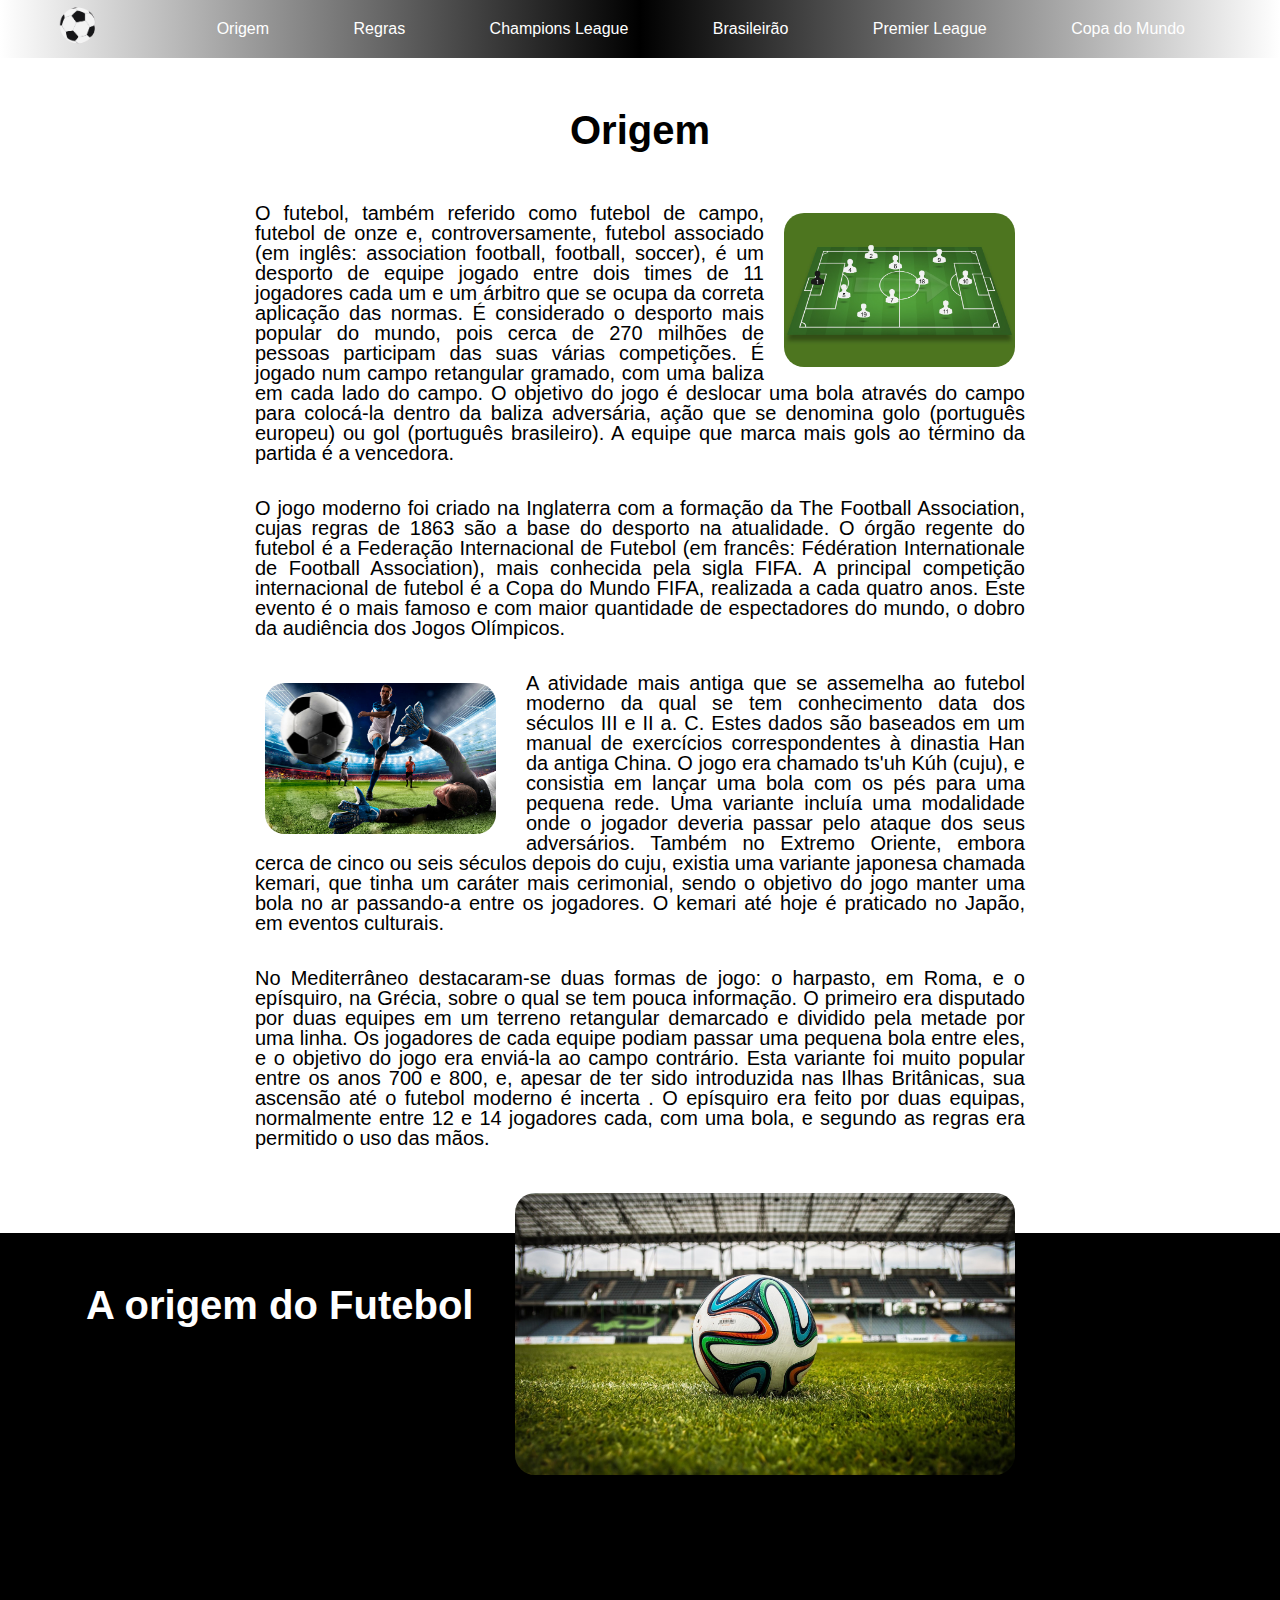
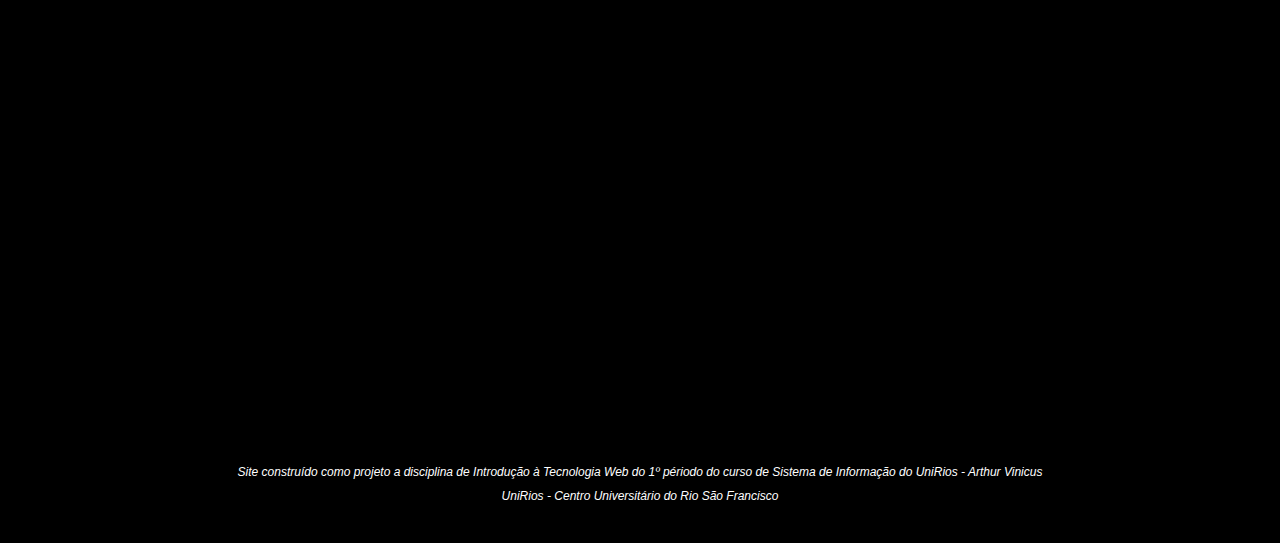
<file: index.html>
<!DOCTYPE html>
<html lang="pt-br">

<head>
    <title>Fute do HTML</title>
    <meta charset="UTF-8">
    <meta http-equiv="X-UA-Compatible" content="IE=edge">
    <meta name="viewport" content="width=device-width, initial-scale=1.0">
    <link rel="stylesheet" type="text/css" href="css/style.css">
    <link rel="stylesheet" href="plugins/jquery.bxslider.css">
    <link rel="stylesheet" href="plugins/magnific-popup.css">
    <script src="plugins/jquery.min.js"></script>
    <script src="plugins/jquery.bxslider.min.js"></script>
    <script src="plugins/jquery.magnific-popup.min.js"></script>
    <script>
        $(document).ready(function () {
            $('.slider').bxSlider({
                mode: 'horizontal',
                captions: true,
                //slideWidth: 1000,
                auto: true,
                pager: true,
                controls: true,
            });
        });
    </script>
</head>

<body>
    <main>
        <!--------------------------------------- CABEÇALHO ----------------------------------------------------->
        <header id="cabecalho">
            <div class="container">
                <img src="imagens/principal/logo_bola_branca.png" id="logo">
                <nav id="menu">
                    <ul>
                        <li> <a href="#">Origem</a></li>
                        <li> <a href="internas/regras.html">Regras</a></li>
                        <li> <a href="internas/champions.html">Champions League</a></li>
                        <li> <a href="internas/brasileirao.html">Brasileirão</a></li>
                        <li> <a href="internas/premier.html">Premier League</a></li>
                        <li> <a href="internas/copa do mundo.html">Copa do Mundo</a></li>
                    </ul>
                </nav>
            </div>
        </header>
        <!-------------------------------------- CONTEUDO -------------------------------------------------->
        <section id="conteudo">
            <div class="container">
                <h1 class="titulo-home">Origem</h1>
                <img src="imagens/principal/Taticas-no-futebol.jpg" id="foto-01">
                <p>O futebol, também referido como futebol de campo, futebol de onze e, controversamente, futebol
                    associado (em inglês: association football, football, soccer), é um desporto de equipe jogado entre
                    dois times de 11 jogadores cada um e um árbitro que se ocupa da correta aplicação das normas. É
                    considerado o desporto mais popular do mundo, pois cerca de 270 milhões de pessoas participam das
                    suas várias competições. É jogado num campo retangular gramado, com uma baliza em cada lado do
                    campo. O objetivo do jogo é deslocar uma bola através do campo para colocá-la dentro da baliza
                    adversária, ação que se denomina golo (português europeu) ou gol (português brasileiro). A equipe
                    que marca mais gols ao término da partida é a vencedora.</p>

                <p>O jogo moderno foi criado na Inglaterra com a formação da The Football Association, cujas regras de
                    1863 são a base do desporto na atualidade. O órgão regente do futebol é a Federação Internacional de
                    Futebol (em francês: Fédération Internationale de Football Association), mais conhecida pela sigla
                    FIFA. A principal competição internacional de futebol é a Copa do Mundo FIFA, realizada a cada
                    quatro anos. Este evento é o mais famoso e com maior quantidade de espectadores do mundo, o dobro da
                    audiência dos Jogos Olímpicos.</p>
                <img src="imagens/principal/imagens-2.jpg" id="foto-02">

                <p>A atividade mais antiga que se assemelha ao futebol moderno da qual se tem conhecimento data dos
                    séculos III e II a. C. Estes dados são baseados em um manual de exercícios correspondentes à
                    dinastia Han da antiga China. O jogo era chamado ts'uh Kúh (cuju), e consistia em lançar uma bola
                    com os pés para uma pequena rede. Uma variante incluía uma modalidade onde o jogador deveria passar
                    pelo ataque dos seus adversários. Também no Extremo Oriente, embora cerca de cinco ou seis séculos
                    depois do cuju, existia uma variante japonesa chamada kemari, que tinha um caráter mais cerimonial,
                    sendo o objetivo do jogo manter uma bola no ar passando-a entre os jogadores. O kemari até hoje é
                    praticado no Japão, em eventos culturais.</p>

                <p>No Mediterrâneo destacaram-se duas formas de jogo: o harpasto, em Roma, e o epísquiro, na Grécia,
                    sobre o qual se tem pouca informação. O primeiro era disputado por duas equipes em um terreno
                    retangular demarcado e dividido pela metade por uma linha. Os jogadores de cada equipe podiam passar
                    uma pequena bola entre eles, e o objetivo do jogo era enviá-la ao campo contrário. Esta variante foi
                    muito popular entre os anos 700 e 800, e, apesar de ter sido introduzida nas Ilhas Britânicas, sua
                    ascensão até o futebol moderno é incerta . O epísquiro era feito por duas equipas, normalmente entre
                    12 e 14 jogadores cada, com uma bola, e segundo as regras era permitido o uso das mãos.</p>
                <img src="imagens/principal/foto-1.jpg" id="foto-03">
            </div>
        </section>
        <!--------------------------------------- VIDEO ----------------------------------------------------->
        <section id="video">
            <div class="container">
                <h2 class="titulo-secao">A origem do Futebol</h2>
                <iframe width="560" height="315" src="https://www.youtube.com/embed/dx-OQdxW9Io"
                    title="YouTube video player" frameborder="0"
                    allow="accelerometer; autoplay; clipboard-write; encrypted-media; gyroscope; picture-in-picture"
                    allowfullscreen></iframe>
            </div>

        </section>


    </main>
    <!--------------------------------------- RODAPE ----------------------------------------------------->
    <footer id="rodape">
        <address>
            <p>Site construído como projeto a disciplina de Introdução à Tecnologia Web do 1º périodo do curso de
                Sistema de Informação do UniRios - Arthur Vinicus</p>
            <p><a href="http://www.unirios.edu.br">UniRios - Centro Universitário do Rio São Francisco</a></p>
        </address>

    </footer>
</body>

</html>
</file>
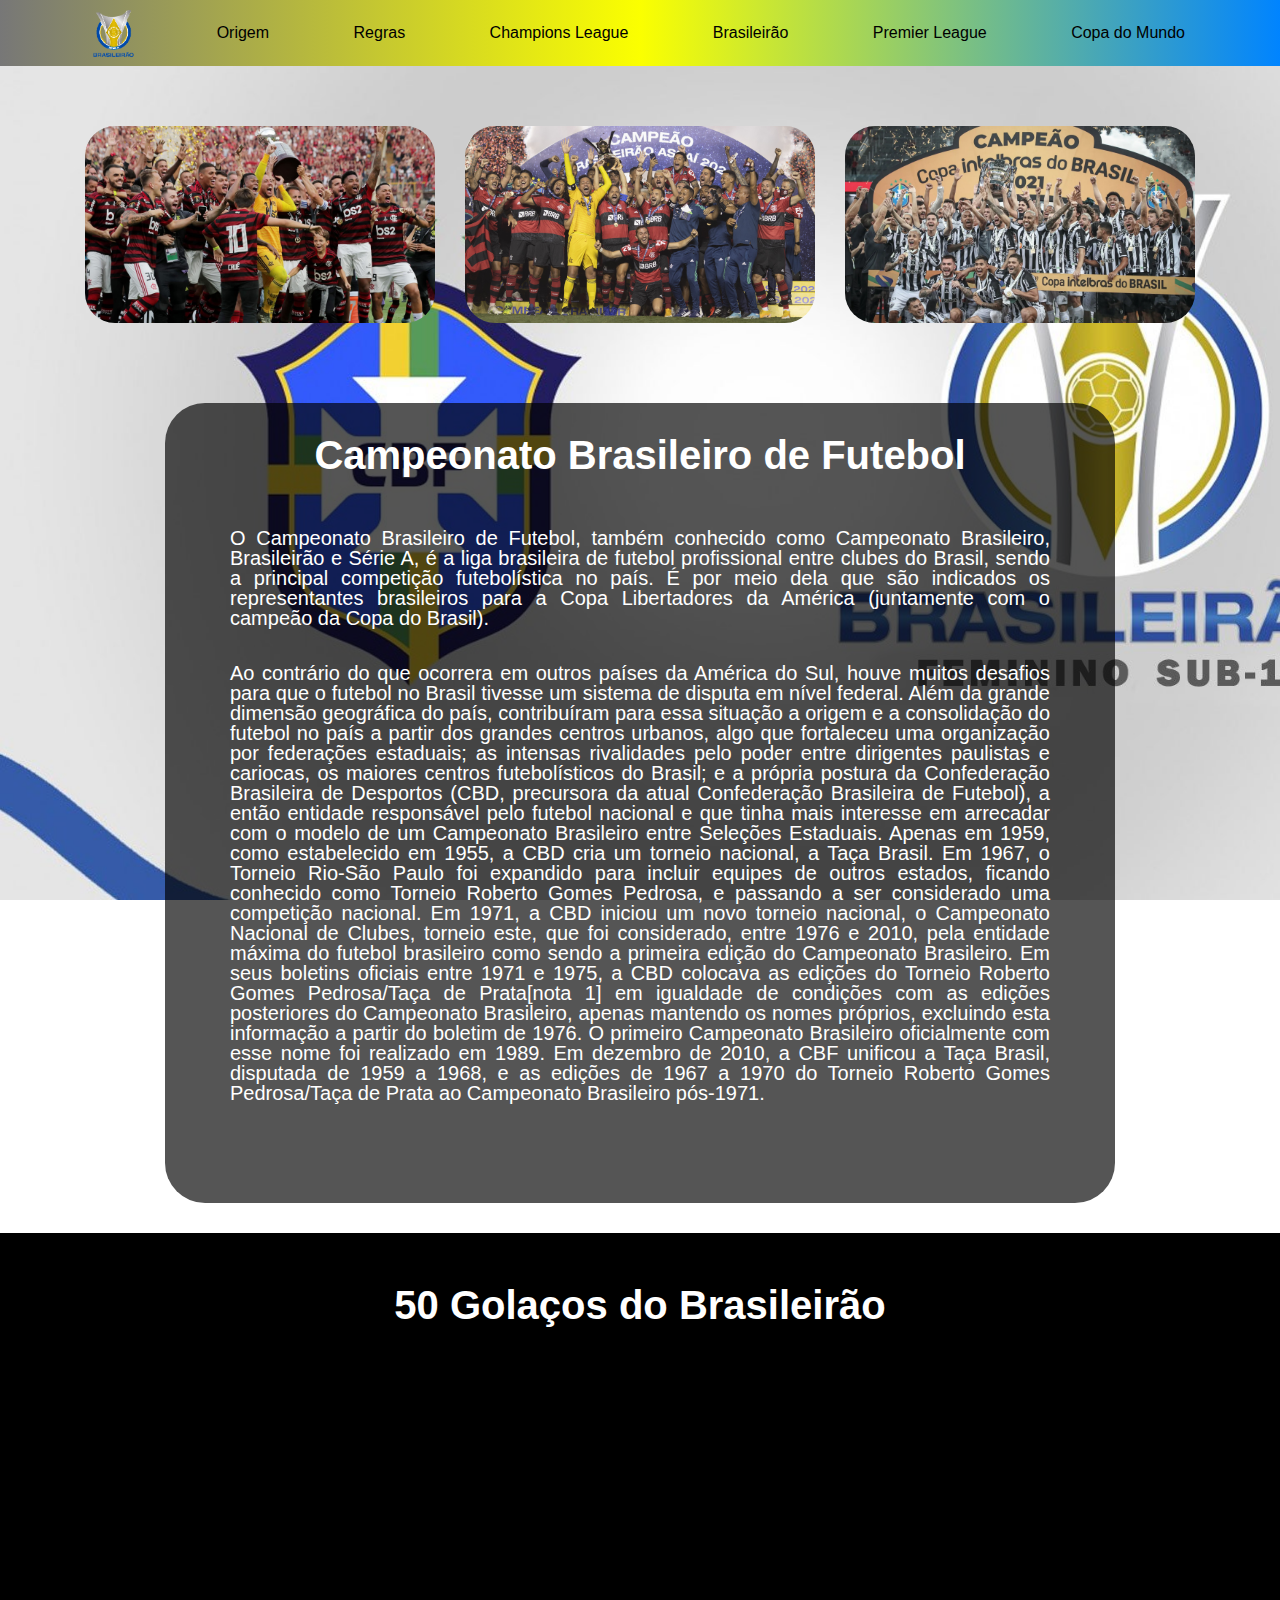
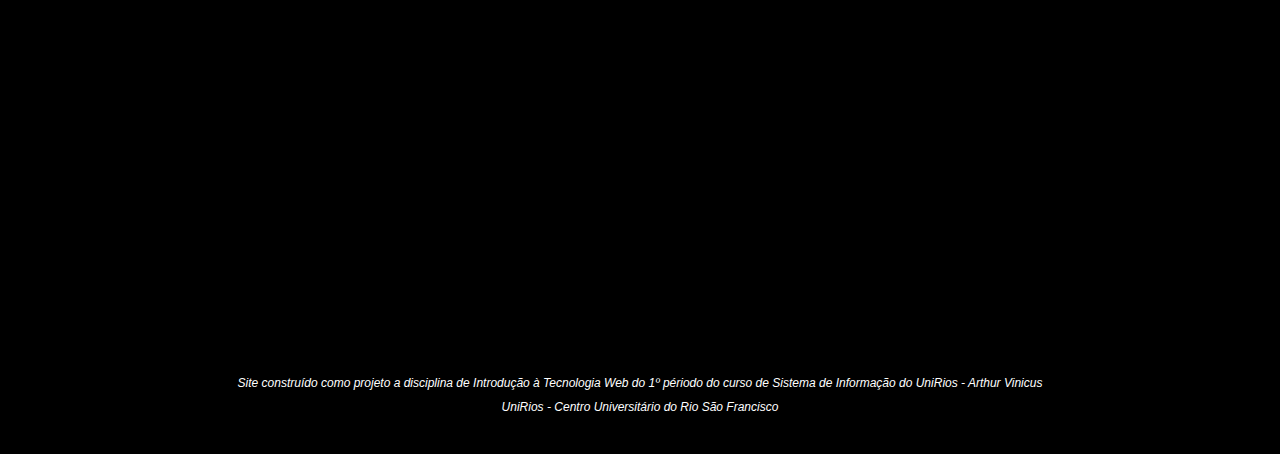
<file: internas/brasileirao.html>
<!DOCTYPE html>
<html lang="pt-br">

<head>
    <title>Fute do HTML</title>
    <meta charset="UTF-8">
    <meta http-equiv="X-UA-Compatible" content="IE=edge">
    <meta name="viewport" content="width=device-width, initial-scale=1.0">
    <link rel="stylesheet" type="text/css" href="../css/brasileirao.css">

    <link rel="stylesheet" href="../plugins/jquery.bxslider.css">
    <link rel="stylesheet" href="../plugins/magnific-popup.css">

    <script src="../plugins/jquery.min.js"></script>
    <script src="../plugins/jquery.bxslider.min.js"></script>
    <script src="../plugins/jquery.magnific-popup.min.js"></script>
    <script>
        $(document).ready(function () {
            $('.slider').bxSlider({
                mode: 'horizontal',
                captions: true,
                //slideWidth: 1000,
                auto: true,
                pager: true,
                controls: true,
            });
            $('#galeria-fotos').magnificPopup({
                delegate: 'a',
                type: 'image',
                closeOnContentClick: false,
                closeBtnInside: false,
                mainClass: 'mfp-with-zoom mfp-img-mobile',
                image: {
                    verticalFit: true,
                    titleSrc: function (item) {
                    }
                },
                gallery: {
                    enabled: true
                },
                zoom: {
                    enabled: true,
                    duration: 300, // don't foget to change the duration also in CSS
                    opener: function (element) {
                        return element.find('img');
                    }
                }

            });
        });
    </script>
</head>

<body>
    <main>
        <!-------------------------------- CABEÇALHO ---------------------------------------->
        <header id="cabecalho">
            <div class="container">
                <img src="../imagens/brasileirao/logo_brasileirao.png" id="logo">
                <nav id="menu">
                    <ul>
                        <li> <a href="../index.html">Origem</a></li>
                        <li> <a href="../internas/regras.html">Regras</a></li>
                        <li> <a href="../internas/champions.html">Champions League</a></li>
                        <li> <a href="../internas/brasileirao.html">Brasileirão</a></li>
                        <li> <a href="../internas/premier.html">Premier League</a></li>
                        <li> <a href="../internas/copa do mundo.html">Copa do Mundo</a></li>
                    </ul>
                </nav>
            </div>
        </header>
        <!--------------------------------------- FOTOS ----------------------------------------------------->
        <section id="fotos">
            <div class="container">
                <div id="galeria-fotos">
                    <a href="../imagens/brasileirao/campeao_2019.jpg" title="campeão 2019"><img
                        src="../imagens/brasileirao/campeao_2019.jpg"></a>

                    <a href="../imagens/brasileirao/campeao_2020.jpg" title="campeão 2020"><img
                        src="../imagens/brasileirao/campeao_2020.jpg"></a>

                    <a href="../imagens/brasileirao/campeao_2021.jpg" title="campeão 2021"><img
                        src="../imagens/brasileirao/campeao_2021.jpg"></a>
                </div>
            </div>
        </section>

        <!--------------------------------------- CONTEUDO ----------------------------------------------------->
        <section id="conteudo">
            <div class="container">
                <h1 class="titulo-home">Campeonato Brasileiro de Futebol</h1>
                <P>O Campeonato Brasileiro de Futebol, também conhecido como Campeonato Brasileiro, Brasileirão e Série
                    A,
                    é a liga brasileira de futebol profissional entre clubes do Brasil, sendo a principal competição
                    futebolística no país. É por meio dela que são indicados os representantes brasileiros para a Copa
                    Libertadores da América (juntamente com o campeão da Copa do Brasil).</P>

                <P>Ao contrário do que ocorrera em outros países da América do Sul, houve muitos desafios para que o
                    futebol no Brasil tivesse um sistema de disputa em nível federal. Além da grande dimensão geográfica
                    do país, contribuíram para essa situação a origem e a consolidação do futebol no país a partir dos
                    grandes centros urbanos, algo que fortaleceu uma organização por federações estaduais; as intensas
                    rivalidades pelo poder entre dirigentes paulistas e cariocas, os maiores centros futebolísticos do
                    Brasil; e a própria postura da Confederação Brasileira de Desportos (CBD, precursora da atual
                    Confederação Brasileira de Futebol), a então entidade responsável pelo futebol nacional e que tinha
                    mais
                    interesse em arrecadar com o modelo de um Campeonato Brasileiro entre Seleções Estaduais. Apenas em
                    1959, como estabelecido em 1955, a CBD cria um torneio nacional, a Taça Brasil. Em 1967, o
                    Torneio Rio-São Paulo foi expandido para incluir equipes de outros estados, ficando conhecido como
                    Torneio Roberto Gomes Pedrosa, e passando a ser considerado uma competição nacional. Em 1971, a CBD
                    iniciou um novo torneio nacional, o Campeonato Nacional de Clubes, torneio este, que foi
                    considerado,
                    entre 1976 e 2010, pela entidade máxima do futebol brasileiro como sendo a primeira edição do
                    Campeonato
                    Brasileiro. Em seus boletins oficiais entre 1971 e 1975, a CBD colocava as edições do Torneio
                    Roberto
                    Gomes Pedrosa/Taça de Prata[nota 1] em igualdade de condições com as edições posteriores do
                    Campeonato
                    Brasileiro, apenas mantendo os nomes próprios, excluindo esta informação a partir
                    do boletim de 1976. O primeiro Campeonato Brasileiro oficialmente com esse nome foi realizado em
                    1989. Em dezembro de 2010, a CBF unificou a Taça Brasil, disputada de 1959 a 1968, e as edições de
                    1967 a 1970 do Torneio Roberto Gomes Pedrosa/Taça de Prata ao Campeonato Brasileiro
                    pós-1971.</P>
                    
                </div>
    
            </section>
            <!--------------------------------------- VIDEO ----------------------------------------------------->
        <section id="video">
            <div class="container">
                <h2 class="titulo-secao">50 Golaços do Brasileirão</h2>
                <iframe width="560" height="315" src="https://www.youtube.com/embed/-8VKc1biRQg" title="YouTube video player" frameborder="0" allow="accelerometer; autoplay; clipboard-write; encrypted-media; gyroscope; picture-in-picture" allowfullscreen></iframe>d
            </div>
        </section>
    </main>
    <!--------------------------------------- RODAPE ----------------------------------------------------->
    <footer id="rodape">
        <address>
            <p>Site construído como projeto a disciplina de Introdução à Tecnologia Web do 1º périodo do curso de
                Sistema de Informação do UniRios - Arthur Vinicus</p>
            <p><a href="http://www.unirios.edu.br">UniRios - Centro Universitário do Rio São Francisco</a></p>
        </address>

</body>

</html>
</file>
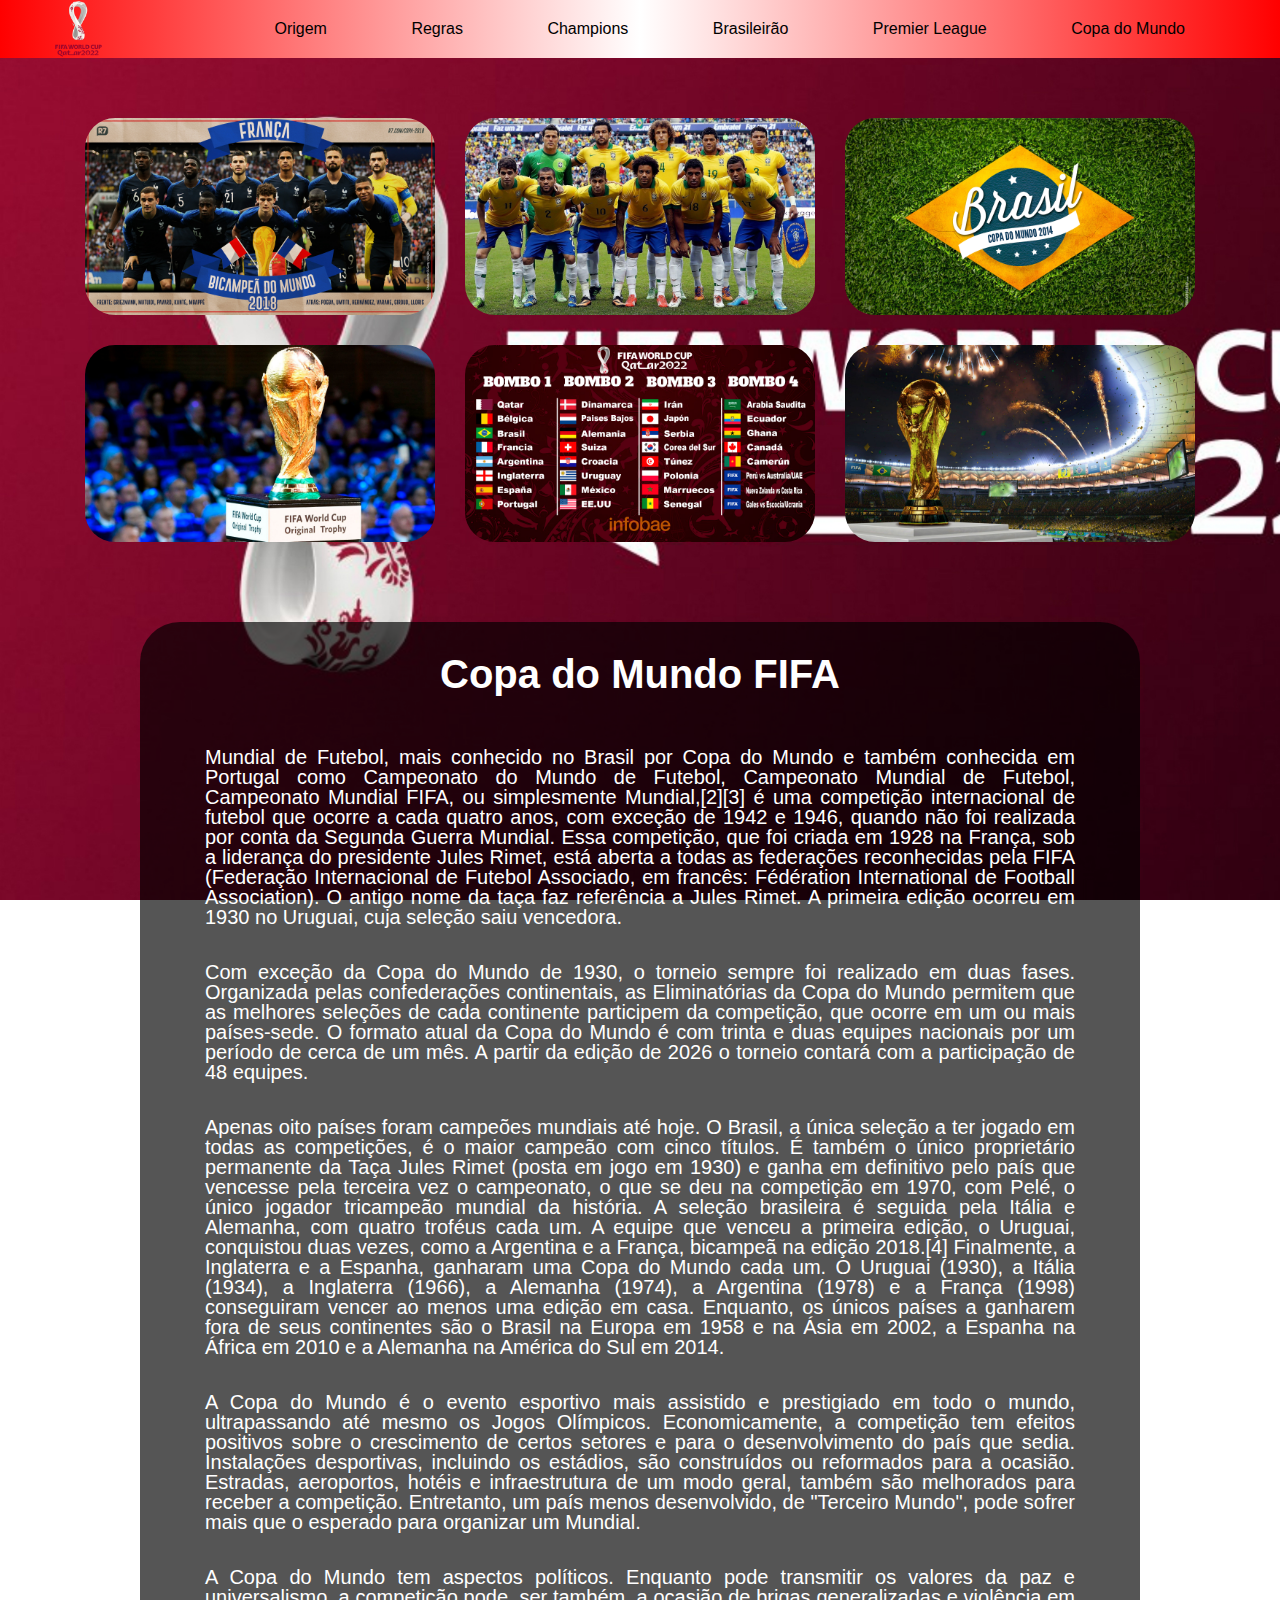
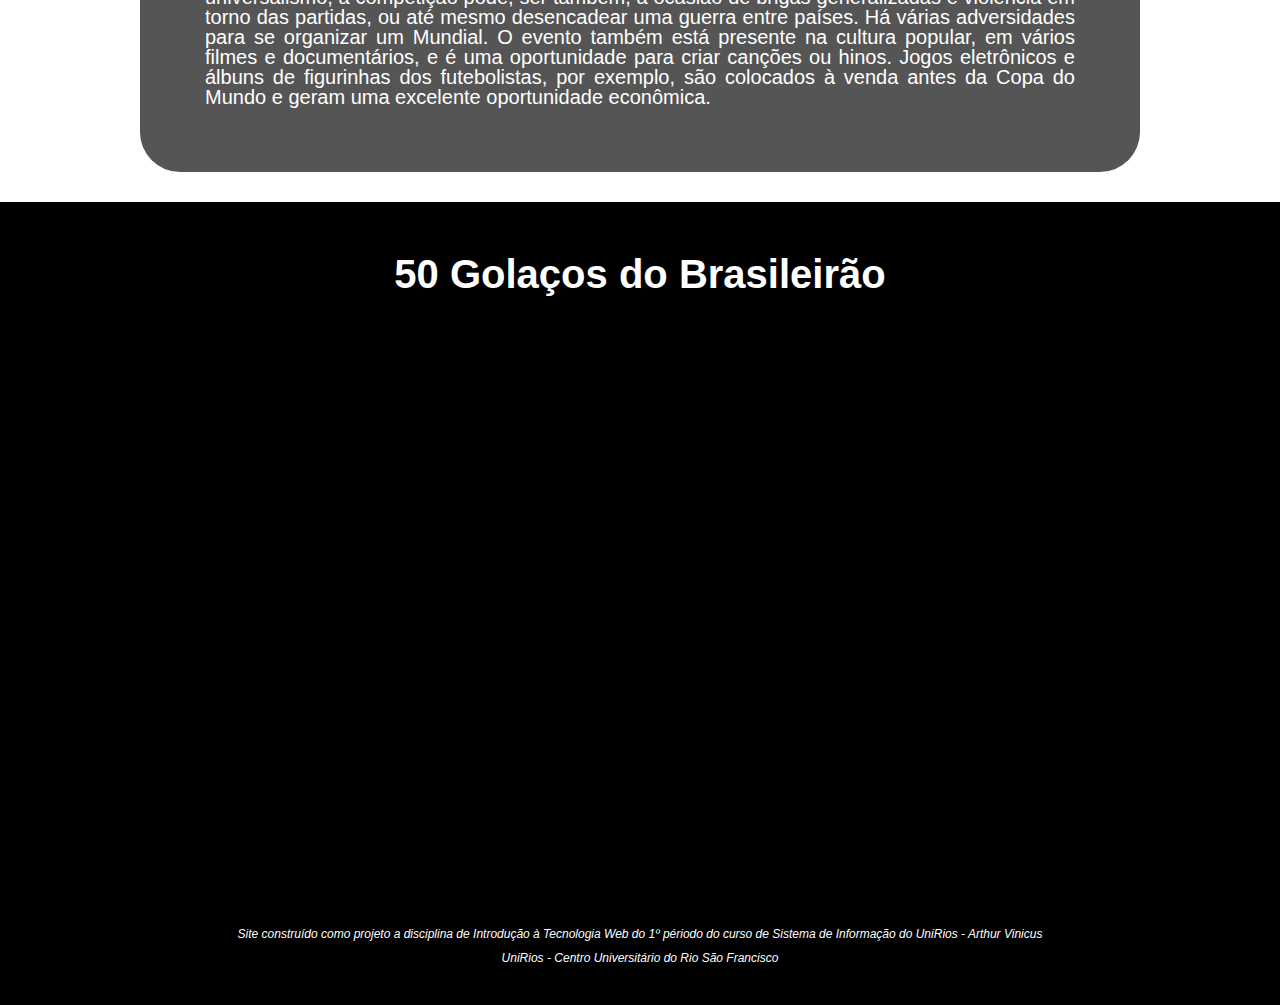
<file: internas/copa do mundo.html>
<!DOCTYPE html>
<html lang="pt-br">

<head>
    <title>Fute do HTML</title>
    <meta charset="UTF-8">
    <meta http-equiv="X-UA-Compatible" content="IE=edge">
    <meta name="viewport" content="width=device-width, initial-scale=1.0">
    <title></title>
    <link rel="stylesheet" type="text/css" href="../css/copa.css">
    <link rel="stylesheet" href="../plugins/jquery.bxslider.css">
    <link rel="stylesheet" href="../plugins/magnific-popup.css">
    <script src="../plugins/jquery.min.js"></script>
    <script src="../plugins/jquery.bxslider.min.js"></script>
    <script src="../plugins/jquery.magnific-popup.min.js"></script>
    <script>
        $(document).ready(function () {
            $('.slider').bxSlider({
                mode: 'horizontal',
                captions: true,
                //slideWidth: 1000,
                auto: true,
                pager: true,
                controls: true,
            });
            $('#galeria-fotos').magnificPopup({
                delegate: 'a',
                type: 'image',
                closeOnContentClick: false,
                closeBtnInside: false,
                mainClass: 'mfp-with-zoom mfp-img-mobile',
                image: {
                    verticalFit: true,
                    titleSrc: function (item) {
                    }
                },
                gallery: {
                    enabled: true
                },
                zoom: {
                    enabled: true,
                    duration: 300, // don't foget to change the duration also in CSS
                    opener: function (element) {
                        return element.find('img');
                    }
                }

            });
        });
    </script>
</head>

<body>
    <main>
        <!------------------------------ CABEÇALHO --------------------------------------->
        <header id="cabecalho">
            <div class="container">
                <img src="../imagens/copadmundo/logo.png" id="logo">
                <nav id="menu">
                    <ul>
                        <li> <a href="../index.html">Origem</a></li>
                        <li> <a href="../internas/regras.html">Regras</a></li>
                        <li> <a href="../internas/champions.html">Champions</a></li>
                        <li> <a href="../internas/brasileirao.html">Brasileirão</a></li>
                        <li> <a href="../internas/premier.html">Premier League</a></li>
                        <li> <a href="#">Copa do Mundo</a></li>
                    </ul>
                </nav>
            </div>
        </header>
        <!--------------------------------------- FOTOS ----------------------------------------------------->
        <section id="fotos">
            <div class="container">
                <div id="galeria-fotos">
                    <a href="../imagens/copadmundo/campeao_2018.jpg" title="foto-01"><img
                            src="../imagens/copadmundo/campeao_2018.jpg"></a>
                    <a href="../imagens/copadmundo/foto-1.jpg" title="foto-02"><img
                            src="../imagens/copadmundo/foto-1.jpg"></a>
                    <a href="../imagens/copadmundo/foto-2.jpg" title="foto-03"><img
                            src="../imagens/copadmundo/foto-2.jpg"></a>
                    <a href="../imagens/copadmundo/trofeu.jpg" title="foto-04"><img
                            src="../imagens/copadmundo/trofeu.jpg"></a>
                    <a href="../imagens/copadmundo/foto-3.jpg" title="foto-03"><img
                            src="../imagens/copadmundo/foto-3.jpg"></a>
                    <a href="../imagens/copadmundo/foto-4.jpg" title="foto-04"><img
                            src="../imagens/copadmundo/foto-4.jpg"></a>

                </div>
            </div>
        </section>
        <!--------------------------------------- CONTEUDO ----------------------------------------------------->
        <section id="conteudo">
            <div class="container">
                <h1 class="titulo-home">Copa do Mundo FIFA</h1>

                <P>Mundial de Futebol, mais conhecido no Brasil por Copa do Mundo e também conhecida em Portugal como
                    Campeonato do Mundo de Futebol, Campeonato Mundial de Futebol, Campeonato Mundial FIFA, ou
                    simplesmente
                    Mundial,[2][3] é uma competição internacional de futebol que ocorre a cada quatro anos, com exceção
                    de
                    1942 e 1946, quando não foi realizada por conta da Segunda Guerra Mundial. Essa competição, que foi
                    criada em 1928 na França, sob a liderança do presidente Jules Rimet, está aberta a todas as
                    federações
                    reconhecidas pela FIFA (Federação Internacional de Futebol Associado, em francês: Fédération
                    International de Football Association). O antigo nome da taça faz referência a Jules Rimet. A
                    primeira
                    edição ocorreu em 1930 no Uruguai, cuja seleção saiu vencedora.</P>

                <P>Com exceção da Copa do Mundo de 1930, o torneio sempre foi realizado em duas fases. Organizada pelas
                    confederações continentais, as Eliminatórias da Copa do Mundo permitem que as melhores seleções de
                    cada
                    continente participem da competição, que ocorre em um ou mais países-sede. O formato atual da Copa
                    do
                    Mundo é com trinta e duas equipes nacionais por um período de cerca de um mês. A partir da edição de
                    2026 o torneio contará com a participação de 48 equipes.</P>

                <P>Apenas oito países foram campeões mundiais até hoje. O Brasil, a única seleção a ter jogado em todas
                    as
                    competições, é o maior campeão com cinco títulos. É também o único proprietário permanente da Taça
                    Jules
                    Rimet (posta em jogo em 1930) e ganha em definitivo pelo país que vencesse pela terceira vez o
                    campeonato, o que se deu na competição em 1970, com Pelé, o único jogador tricampeão mundial da
                    história. A seleção brasileira é seguida pela Itália e Alemanha, com quatro troféus cada um. A
                    equipe
                    que venceu a primeira edição, o Uruguai, conquistou duas vezes, como a Argentina e a França,
                    bicampeã na
                    edição 2018.[4] Finalmente, a Inglaterra e a Espanha, ganharam uma Copa do Mundo cada um. O Uruguai
                    (1930), a Itália (1934), a Inglaterra (1966), a Alemanha (1974), a Argentina (1978) e a França
                    (1998)
                    conseguiram vencer ao menos uma edição em casa. Enquanto, os únicos países a ganharem fora de seus
                    continentes são o Brasil na Europa em 1958 e na Ásia em 2002, a Espanha na África em 2010 e a
                    Alemanha
                    na América do Sul em 2014.</P>

                <P>A Copa do Mundo é o evento esportivo mais assistido e prestigiado em todo o mundo, ultrapassando até
                    mesmo os Jogos Olímpicos. Economicamente, a competição tem efeitos positivos sobre o crescimento de
                    certos setores e para o desenvolvimento do país que sedia. Instalações desportivas, incluindo os
                    estádios, são construídos ou reformados para a ocasião. Estradas, aeroportos, hotéis e
                    infraestrutura de
                    um modo geral, também são melhorados para receber a competição. Entretanto, um país menos
                    desenvolvido,
                    de "Terceiro Mundo", pode sofrer mais que o esperado para organizar um Mundial.</P>

                <P>A Copa do Mundo tem aspectos políticos. Enquanto pode transmitir os valores da paz e universalismo, a
                    competição pode, ser também, a ocasião de brigas generalizadas e violência em torno das partidas, ou
                    até
                    mesmo desencadear uma guerra entre países. Há várias adversidades para se organizar um Mundial. O
                    evento
                    também está presente na cultura popular, em vários filmes e documentários, e é uma oportunidade para
                    criar canções ou hinos. Jogos eletrônicos e álbuns de figurinhas dos futebolistas, por exemplo, são
                    colocados à venda antes da Copa do Mundo e geram uma excelente oportunidade econômica.</P>

            </div>
            <!--------------------------------------- VIDEO ----------------------------------------------------->
        </section>
        <section id="video">
            <div class="container">
                <h2 class="titulo-secao">50 Golaços do Brasileirão</h2>
                <iframe width="560" height="315" src="https://www.youtube.com/embed/QgdUq8pKYW4" title="YouTube video player" frameborder="0" allow="accelerometer; autoplay; clipboard-write; encrypted-media; gyroscope; picture-in-picture" allowfullscreen></iframe>
            </div>
        </section>
    </main>
    <!--------------------------------------- RODAPE ----------------------------------------------------->
    <footer id="rodape">
        <address>
            <p>Site construído como projeto a disciplina de Introdução à Tecnologia Web do 1º périodo do curso de
                Sistema de Informação do UniRios - Arthur Vinicus</p>
            <p><a href="http://www.unirios.edu.br">UniRios - Centro Universitário do Rio São Francisco</a></p>
        </address>

</body>

</html>
</file>
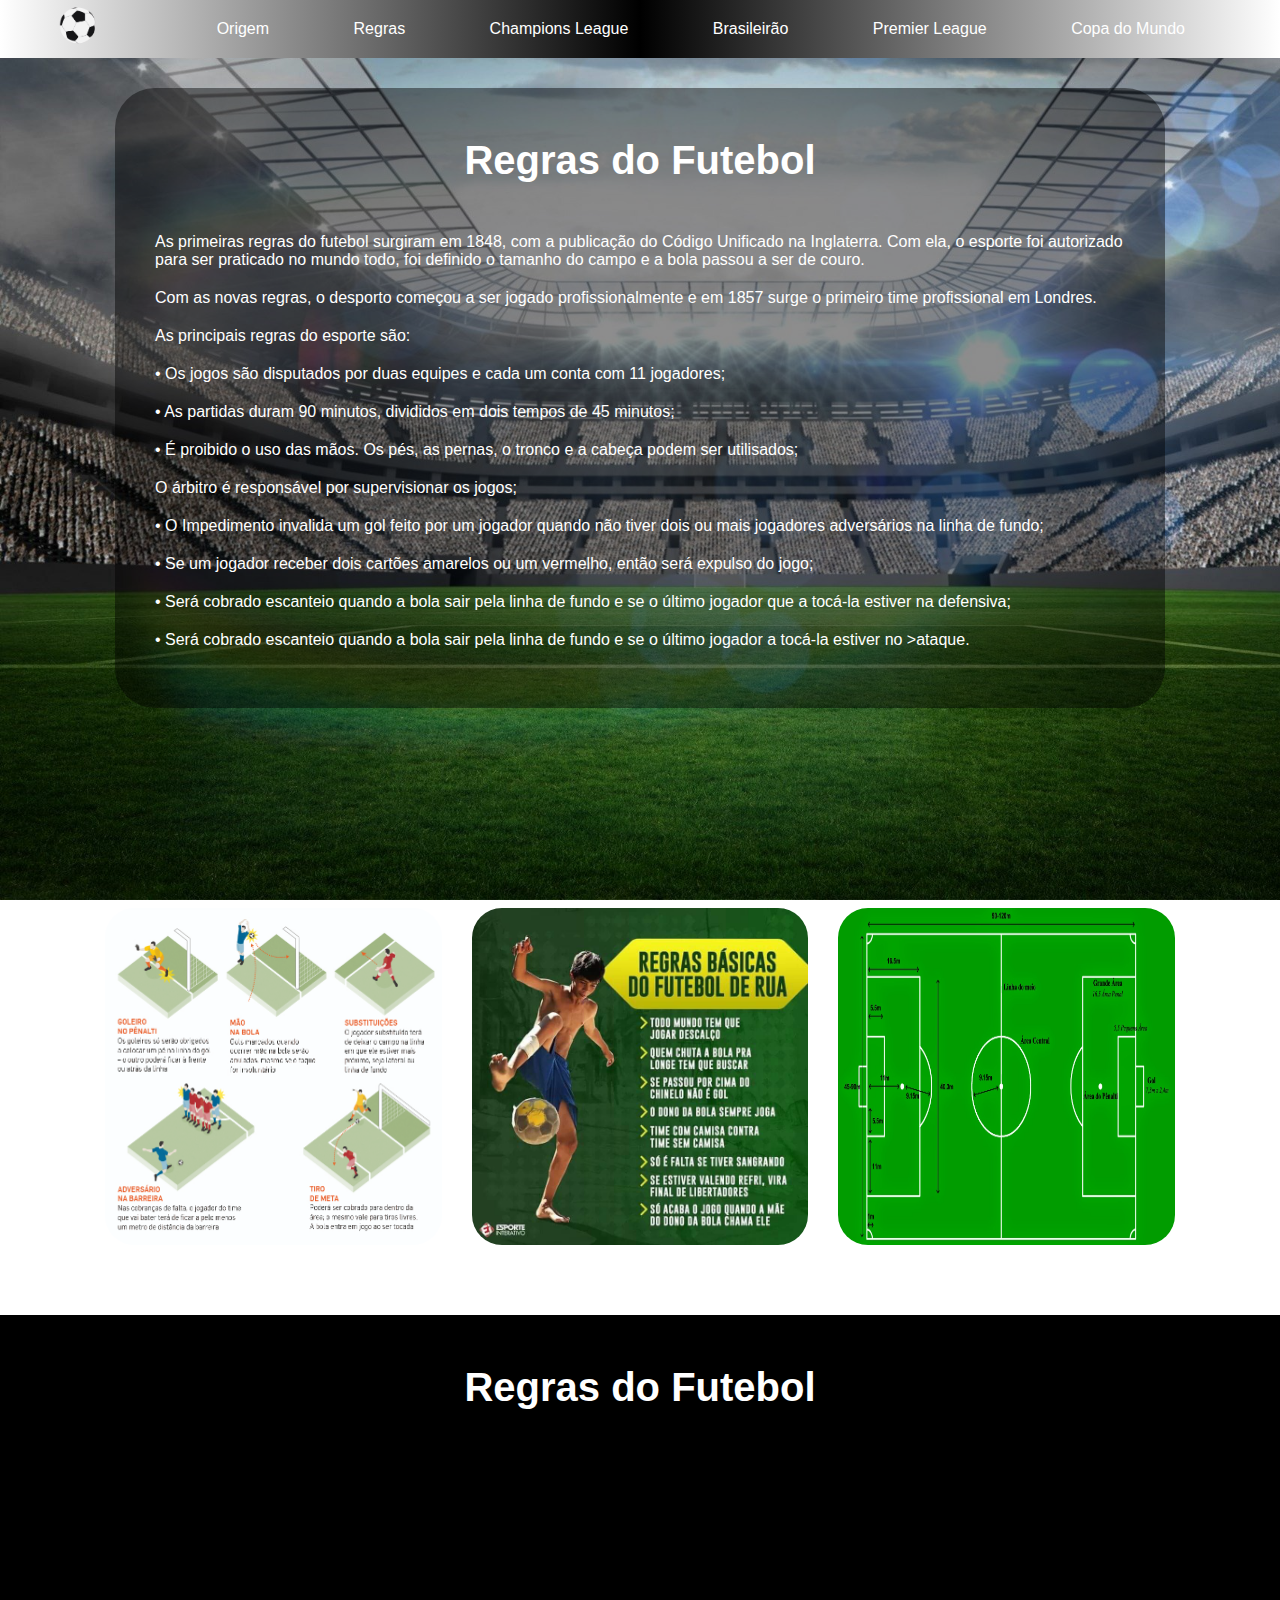
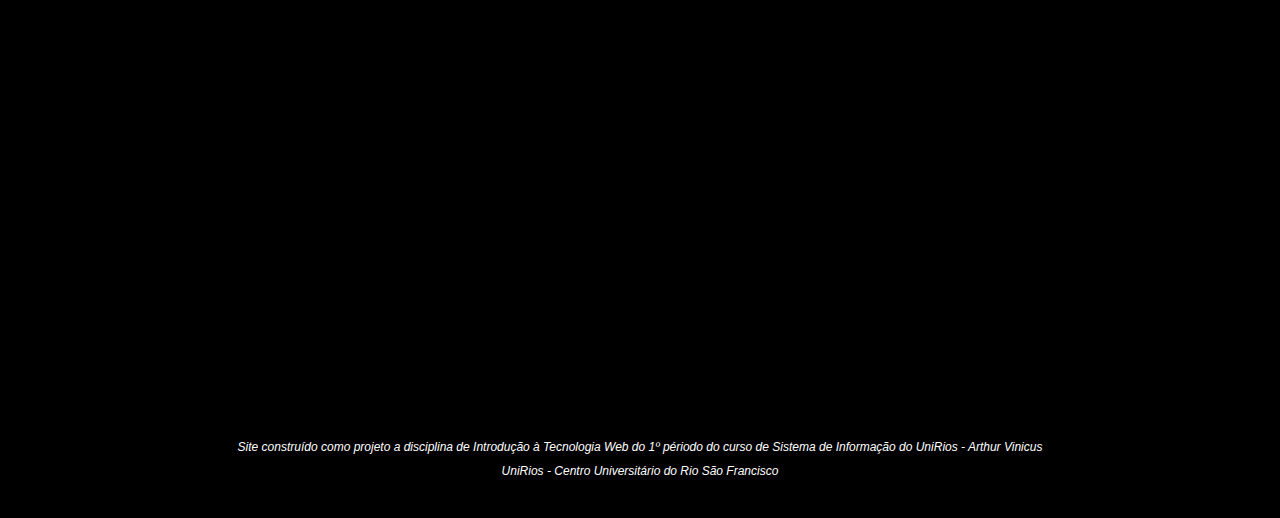
<file: internas/regras.html>
<!DOCTYPE html>
<html lang="pt-br">

<head>
    <title>Fute do HTML</title>
    <meta charset="UTF-8">
    <meta http-equiv="X-UA-Compatible" content="IE=edge">
    <meta name="viewport" content="width=device-width, initial-scale=1.0">
    <link rel="stylesheet" type="text/css" href="../css/regras.css">
    <link rel="stylesheet" href="../plugins/jquery.bxslider.css">
    <link rel="stylesheet" href="../plugins/magnific-popup.css">
    <script src="../plugins/jquery.min.js"></script>
    <script src="../plugins/jquery.bxslider.min.js"></script>
    <script src="../plugins/jquery.magnific-popup.min.js"></script>
    <script>
        $(document).ready(function () {
            $('.slider').bxSlider({
                mode: 'horizontal',
                captions: true,
                //slideWidth: 1000,
                auto: true,
                pager: true,
                controls: true,
            });
            $('#galeria-fotos').magnificPopup({
                delegate: 'a',
                type: 'image',
                closeOnContentClick: false,
                closeBtnInside: false,
                mainClass: 'mfp-with-zoom mfp-img-mobile',
                image: {
                    verticalFit: true,
                    titleSrc: function (item) {
                    }
                },
                gallery: {
                    enabled: true
                },
                zoom: {
                    enabled: true,
                    duration: 300, // don't foget to change the duration also in CSS
                    opener: function (element) {
                        return element.find('img');
                    }
                }

            });
        });
    </script>
</head>
<body>
    <main>
        <!--------------------------------------- CABEÇALHO ----------------------------------------------------->
        <header id="cabecalho">
            <div class="container">
                <img src="../imagens/principal/logo_bola_branca.png" id="logo">
                <nav id="menu">
                    <ul>
                        <li> <a href="../index.html">Origem</a></li>
                        <li> <a href="#regras">Regras</a></li>
                        <li> <a href="../internas/champions.html">Champions League</a></li>
                        <li> <a href="../internas/brasileirao.html">Brasileirão</a></li>
                        <li> <a href="../internas/premier.html">Premier League</a></li>
                        <li> <a href="../internas/copa do mundo.html">Copa do Mundo</a></li>
                    </ul>
                </nav>
            </div>
        </header>

        <!-------------------------------------- CONTEUDO -------------------------------------------------->
        <section id="conteudo">
            <div class="container">
                <h1 class="titulo-secao">Regras do Futebol</h1>
                <div id="regras">
                    <P>As primeiras regras do futebol surgiram em 1848, com a publicação do Código Unificado na
                        Inglaterra. Com ela, o esporte foi autorizado para ser praticado no mundo todo, foi definido o
                        tamanho do campo e a bola passou a ser de couro.</P>

                    <p>Com as novas regras, o desporto começou a ser jogado profissionalmente e em 1857 surge o primeiro
                        time profissional em Londres.</p>

                    <P>As principais regras do esporte são:</P>

                    <P>• Os jogos são disputados por duas equipes e cada um conta com 11 jogadores;</P>

                    <P>• As partidas duram 90 minutos, divididos em dois tempos de 45 minutos;</P>

                    <P>• É proibido o uso das mãos. Os pés, as pernas, o tronco e a cabeça podem ser utilisados;</P>

                    <P> O árbitro é responsável por supervisionar os jogos;</P>

                    <P>• O Impedimento invalida um gol feito por um jogador quando não tiver dois ou mais jogadores
                        adversários na linha de fundo;</P>

                    <P>• Se um jogador receber dois cartões amarelos ou um vermelho, então será expulso do jogo;</P>

                    <P>• Será cobrado escanteio quando a bola sair pela linha de fundo e se o último jogador que a
                        tocá-la estiver na defensiva;</P>

                    <P>• Será cobrado escanteio quando a bola sair pela linha de fundo e se o último jogador a tocá-la
                        estiver no >ataque. </P>

                </div>
            </div>
        </section>
        <!--------------------------------------- FOTOS ----------------------------------------------------->
        <section id="fotos">
            <div class="container">
                <div id="galeria-fotos">
                    <a href="../imagens/regras/foto-1.jpg" title="foto-01"><img
                        src="../imagens/regras/foto-1.jpg"></a>
                    <a href="../imagens/regras/foto-2.jpg" title="foto-02"><img
                        src="../imagens/regras/foto-2.jpg"></a>
                    <a href="../imagens/regras/campo.jpg" title="foto-03"><img
                        src="../imagens/regras/campo.jpg"></a>
                </div>
            </div>
        </section>
        <!--------------------------------------- VIDEO ----------------------------------------------------->
        <section id="video">
            <div class="container">
                <h2 class="titulo-secao">Regras do Futebol</h2>
                <iframe width="560" height="315" src="https://www.youtube.com/embed/m83qhVIQHdA" title="YouTube video player" frameborder="0" allow="accelerometer; autoplay; clipboard-write; encrypted-media; gyroscope; picture-in-picture" allowfullscreen></iframe>
            </div>
        </section>
    </main>
             <!--------------------------------------- RODAPE ----------------------------------------------------->
    <footer id="rodape">
        <address>
            <p>Site construído como projeto a disciplina de Introdução à Tecnologia Web do 1º périodo do curso de
                Sistema de Informação do UniRios - Arthur Vinicus</p>
            <p><a href="http://www.unirios.edu.br">UniRios - Centro Universitário do Rio São Francisco</a></p>
        </address>

    </footer>
</file>
<file: css/style.css>
* {
    font-family: Arial, Helvetica, sans-serif;
    padding: 0;
    margin: 0;
    box-sizing: border-box;
}

html {
    scroll-behavior: smooth;
}

:root {
    --color-1: #000;
    --color-2: #fff;
    --color-3: blue;
}



/*============================ CABECALHO =============================== */

.container {
    max-width: 1200px;
    margin: 0 auto;
    padding: 0 15px;

}

#cabecalho {
    background: linear-gradient(to right, #ffffff, #000000, #ffffff);
    position: sticky;
    top: 0;
    z-index: 1;
}

#cabecalho .container {
    display: flex;
    justify-content: space-between;
    align-items: center;
}

#cabecalho #logo {
    width: 50px;
    position: relative;
}

#cabecalho nav li {
    display: inline-block;
}

#cabecalho nav li a {
    display: block;
    padding: 20px 40px;
    text-decoration: none;
    color: var(--color-2);
    transition: all 0.3s linear;

}

#cabecalho nav li a:hover {
    background-color: var(--color-2);
    color: var(--color-1);
}

/*============================ CONTEUDO =============================== */

.titulo-home {
    font-size: 40px;
    margin-bottom: 50px;
    text-align: center;
    color: black;
}


#conteudo {
    max-width: 800px;
    margin: 30px auto;
    padding: 20px 0;
    text-align: center;
}

#conteudo p {
    text-align: justify;
    font-size: 20px;
    color: black;
    margin-bottom: 35px;
    line-height: 20px;
}

/*============================ CONTEUDO FOTOS =============================== */


#conteudo #foto-01 {
    float: right;
    margin-left: 20px;
}

#conteudo #foto-02 {
    float: left;
    margin-right: 30px;
}

#conteudo #foto-03 {
    float: inline-end;
    margin: center;
    width: 65%;
}

#conteudo img {
    width: 30%;
    border-radius: 20px;
    margin: 10px;
}

/*============================ REGRAS =============================== */

.titulo-secao {
    font-size: 40px;
    margin-bottom: 50px;
    text-align: center;
}

#fundamentos {
    padding: 50px 0;
    background-color: rgba(0, 0, 0, 0.777);
    width: 1050px;
    height: 620px;
    margin: 30px auto;
    color: var(--color-2);
    border-radius: 40px;

}

#fundamentos #regras h1 {
    font-size: 20px;
    margin-bottom: 20px;
}

#fundamentos #regras {
    display: grid;
    grid-gap: 20px;
    margin: 25px;
}

/*=============================VIDEO================================ */
#video {
    background-color: var(--color-1);
    padding: 50px 0;
}

#video iframe {
    max-width: 850px;
    height: 500px;
    width: 100%;
    aspect-ratio: 16 / 9;
    margin: 0 auto;
    display: block;
}

#video .titulo-secao {
    color: var(--color-2);
}

/*============================ RODAPE=============================== */
#rodape {
    padding: 30px;
    text-align: center;
    font-size: 12px;
    background-color: var(--color-1);
}

#rodape p {
    color: var(--color-2);
    text-decoration: none;
    margin-bottom: 10px;
}

#rodape a {
    color: var(--color-2);
    text-decoration: none;

}

#rodape a:hover {
    text-decoration: underline;
}
</file>
<file: css/brasileirao.css>
* {
    font-family: Arial, Helvetica, sans-serif;
    padding: 0;
    margin: 0;
    box-sizing: border-box;
}

html {
    scroll-behavior: smooth;
}

:root {
    --color-1: #000;
    --color-2: #fff;
    --color-3: blue;
}

body{
    background-image: url(../imagens/brasileirao/fundo.jpg);
    background-size: cover;
    background-repeat: no-repeat;
    background-attachment: fixed;
}


/*============================ CABECALHO =============================== */

.container {
    max-width: 1200px;
    margin: 0 auto;
    padding: 0 15px;

}

#cabecalho {
    background: linear-gradient(to right, #777777, #fbff00, #0084ff);
    position: sticky;
    top: 0;
    z-index: 1;
}

#cabecalho .container {
    display: flex;
    justify-content: space-between;
    align-items: center;
}

#cabecalho #logo {
    width: 10%;
    position: relative;
}

#cabecalho nav li {
    display: inline-block;
}

#cabecalho nav li a {
    display: block;
    padding: 20px 40px;
    text-decoration: none;
    color:var(--color-1);
    transition: all 0.3s linear;

}

#cabecalho nav li a:hover {
    background-color: var(--color-2);
    color: var(--color-1);
}
/*------------------------GALERIA DE FOTOS--------------------------- */

#fotos{
    padding: 20px 0;
}

#fotos #galeria-fotos{
    display: grid;
    grid-template-columns: repeat(3,auto);
    gap: 30px;
    padding-top: 10px;
    margin: 30px;
    
}

#fotos #galeria-fotos img{
    display: block;
    width: 100%;
    transition: all 0.3s linear;
    height: 100%;
    border-radius: 30px;

}

#fotos #galeria-fotos img:hover{
    transform: scale(1.2);
}

/*============================ CONTEUDO =============================== */

.titulo-home {
    font-size: 40px;
    margin-bottom: 50px;
    text-align: center;
    color: var(--color-2);
}


#conteudo {
    padding: 0 50px;
    padding-top: 30px;
    background-color: rgba(0, 0, 0, 0.666);
    width: 950px;
    height: 800px;
    margin: 30px auto;
    color: var(--color-1);
    border-radius: 40px;
}

#conteudo p {
    text-align: justify;
    font-size: 20px;
    color: var(--color-2);
    margin-bottom: 35px;
    line-height: 20px;
}


/*============================ REGRAS =============================== */

.titulo-secao {
    font-size: 40px;
    margin-bottom: 50px;
    text-align: center;
}

#fundamentos {
    padding: 50px 0;
    background-color: rgba(0, 0, 0, 0.777);
    width: 1050px;
    height: 620px;
    margin: 30px auto;
    color: var(--color-2);
    border-radius: 40px;

}

#fundamentos #regras h1 {
    font-size: 20px;
    margin-bottom: 20px;
}

#fundamentos #regras {
    display: grid;
    grid-gap: 20px;
    margin: 25px;
}

/*=============================VIDEO================================ */
#video {
    background-color: var(--color-1);
    padding: 50px 0;
}

#video iframe {
    max-width: 900px;
    height: 500px;
    width: 100%;
    aspect-ratio: 16 / 9;
    margin: 0 auto;
    display: block;
}

#video .titulo-secao {
    color: var(--color-2);
}

/*============================ RODAPE=============================== */
#rodape {
    padding: 30px;
    text-align: center;
    font-size: 12px;
    background-color: var(--color-1);
}

#rodape p {
    color: var(--color-2);
    text-decoration: none;
    margin-bottom: 10px;
}

#rodape a {
    color: var(--color-2);
    text-decoration: none;

}

#rodape a:hover {
    text-decoration: underline;
}
</file>
<file: css/copa.css>
* {
    font-family: Arial, Helvetica, sans-serif;
    padding: 0;
    margin: 0;
    box-sizing: border-box;
}

html {
    scroll-behavior: smooth;
}

:root {
    --color-1: #000;
    --color-2: #fff;
    --color-3: blue;
}

body{
    background-image: url(../imagens/copadmundo/fundo.jpg);
    background-size: cover;
    background-repeat: no-repeat;
    background-attachment: fixed;
}


/*============================ CABECALHO =============================== */

.container {
    max-width: 1200px;
    margin: 0 auto;
    padding: 0 15px;

}

#cabecalho {
    background: linear-gradient(to right, #ff0000, #ffffff, #ff0000);
    position: sticky;
    top: 0;
    z-index: 1;
}

#cabecalho .container {
    display: flex;
    justify-content: space-between;
    align-items: center;
}

#cabecalho #logo {
    width: 4%;
    position: relative;
}

#cabecalho nav li {
    display: inline-block;
}

#cabecalho nav li a {
    display: block;
    padding: 20px 40px;
    text-decoration: none;
    color:var(--color-1);
    transition: all 0.3s linear;

}

#cabecalho nav li a:hover {
    background-color: var(--color-1);
    color: var(--color-2);
}
/*------------------------GALERIA DE FOTOS--------------------------- */

#fotos{
    padding: 20px 0;
}

#fotos #galeria-fotos{
    display: grid;
    grid-template-columns: repeat(3,auto);
    gap: 30px;
    padding-top: 10px;
    margin: 30px;
    
}

#fotos #galeria-fotos img{
    display: block;
    width: 100%;
    transition: all 0.3s linear;
    height: 100%;
    border-radius: 30px;

}

#fotos #galeria-fotos img:hover{
    transform: scale(1.2);
}

/*============================ CONTEUDO =============================== */

.titulo-home {
    font-size: 40px;
    margin-bottom: 50px;
    text-align: center;
    color: var(--color-2);
}


#conteudo {
    padding: 0 50px;
    padding-top: 30px;
    background-color: rgba(0, 0, 0, 0.666);
    width: 1000px;
    height: 1150px;
    margin: 30px auto;
    color: var(--color-1);
    border-radius: 40px;
}

#conteudo p {
    text-align: justify;
    font-size: 20px;
    color: var(--color-2);
    margin-bottom: 35px;
    line-height: 20px;
}


/*============================ REGRAS =============================== */

.titulo-secao {
    font-size: 40px;
    margin-bottom: 50px;
    text-align: center;
}

#fundamentos {
    padding: 50px 0;
    background-color: rgba(0, 0, 0, 0.777);
    width: 1050px;
    height: 620px;
    margin: 30px auto;
    color: var(--color-2);
    border-radius: 40px;

}

#fundamentos #regras h1 {
    font-size: 20px;
    margin-bottom: 20px;
}

#fundamentos #regras {
    display: grid;
    grid-gap: 20px;
    margin: 25px;
}

/*=============================VIDEO================================ */
#video {
    background-color: var(--color-1);
    padding: 50px 0;
}

#video iframe {
    max-width: 900px;
    height: 500px;
    width: 100%;
    aspect-ratio: 16 / 9;
    margin: 0 auto;
    display: block;
}

#video .titulo-secao {
    color: var(--color-2);
}

/*============================ RODAPE=============================== */
#rodape {
    padding: 30px;
    text-align: center;
    font-size: 12px;
    background-color: var(--color-1);
}

#rodape p {
    color: var(--color-2);
    text-decoration: none;
    margin-bottom: 10px;
}

#rodape a {
    color: var(--color-2);
    text-decoration: none;

}

#rodape a:hover {
    text-decoration: underline;
}
</file>
<file: css/regras.css>
* {
    font-family: Arial, Helvetica, sans-serif;
    padding: 0;
    margin: 0;
    box-sizing: border-box;
}

html {
    scroll-behavior: smooth;
}

:root {
    --color-1: #000;
    --color-2: #fff;
    --color-3: blue;
}

body{
    background-image: url(../imagens/regras/fundo.jpg);
    background-size: cover;
    background-repeat: no-repeat;
    background-attachment: fixed;
}


/*============================ CABECALHO =============================== */

.container {
    max-width: 1200px;
    margin: 0 auto;
    padding: 0 15px;

}

#cabecalho {
    background: linear-gradient(to right, #ffffff, #000000, #ffffff);
    position: sticky;
    top: 0;
    z-index: 1;
}

#cabecalho .container {
    display: flex;
    justify-content: space-between;
    align-items: center;
}

#cabecalho #logo {
    width: 50px;
    position: relative;
}

#cabecalho nav li {
    display: inline-block;
}

#cabecalho nav li a {
    display: block;
    padding: 20px 40px;
    text-decoration: none;
    color: var(--color-2);
    transition: all 0.3s linear;

}

#cabecalho nav li a:hover {
    background-color: var(--color-2);
    color: var(--color-1);
}

/*============================ CONTEUDOS =============================== */

.titulo-secao {
    font-size: 40px;
    margin-bottom: 50px;
    text-align: center;
}

#conteudo {
    padding: 50px 0;
    background-color: rgba(0, 0, 0, 0.444);
    width: 1050px;
    height: 620px;
    margin: 30px auto;
    color: var(--color-2);
    border-radius: 40px;

}

#conteudo #regras h1 {
    font-size: 20px;
    margin-bottom: 20px;
}

#conteudo #regras {
    display: grid;
    grid-gap: 20px;
    margin: 25px;
}
/*------------------------GALERIA DE FOTOS--------------------------- */

#fotos{
    padding: 20px 0;
}

#fotos #galeria-fotos{
    display: grid;
    grid-template-columns: repeat(3,auto);
    gap: 30px;
    padding-top: 100px;
    margin: 50px;
}

#fotos #galeria-fotos img{
    display: block;
    width: 100%;
    transition: all 0.4s linear;
    height: 100%;
    border-radius: 30px;

}

#fotos #galeria-fotos img:hover{
    transform: scale(1.2);
}
/*=============================VIDEO================================ */
#video {
    background-color: var(--color-1);
    padding: 50px 0;
}

#video iframe {
    max-width: 800px;
    height: 500px;
    width: 100%;
    aspect-ratio: 16 / 9;
    margin: 0 auto;
    display: block;
}

#video .titulo-secao {
    color: var(--color-2);
}
/*============================ RODAPE=============================== */
#rodape {
    padding: 30px;
    text-align: center;
    font-size: 12px;
    background-color: var(--color-1);
}

#rodape p {
    color: var(--color-2);
    text-decoration: none;
    margin-bottom: 10px;
}

#rodape a {
    color: var(--color-2);
    text-decoration: none;

}

#rodape a:hover {
    text-decoration: underline;
}
</file>
